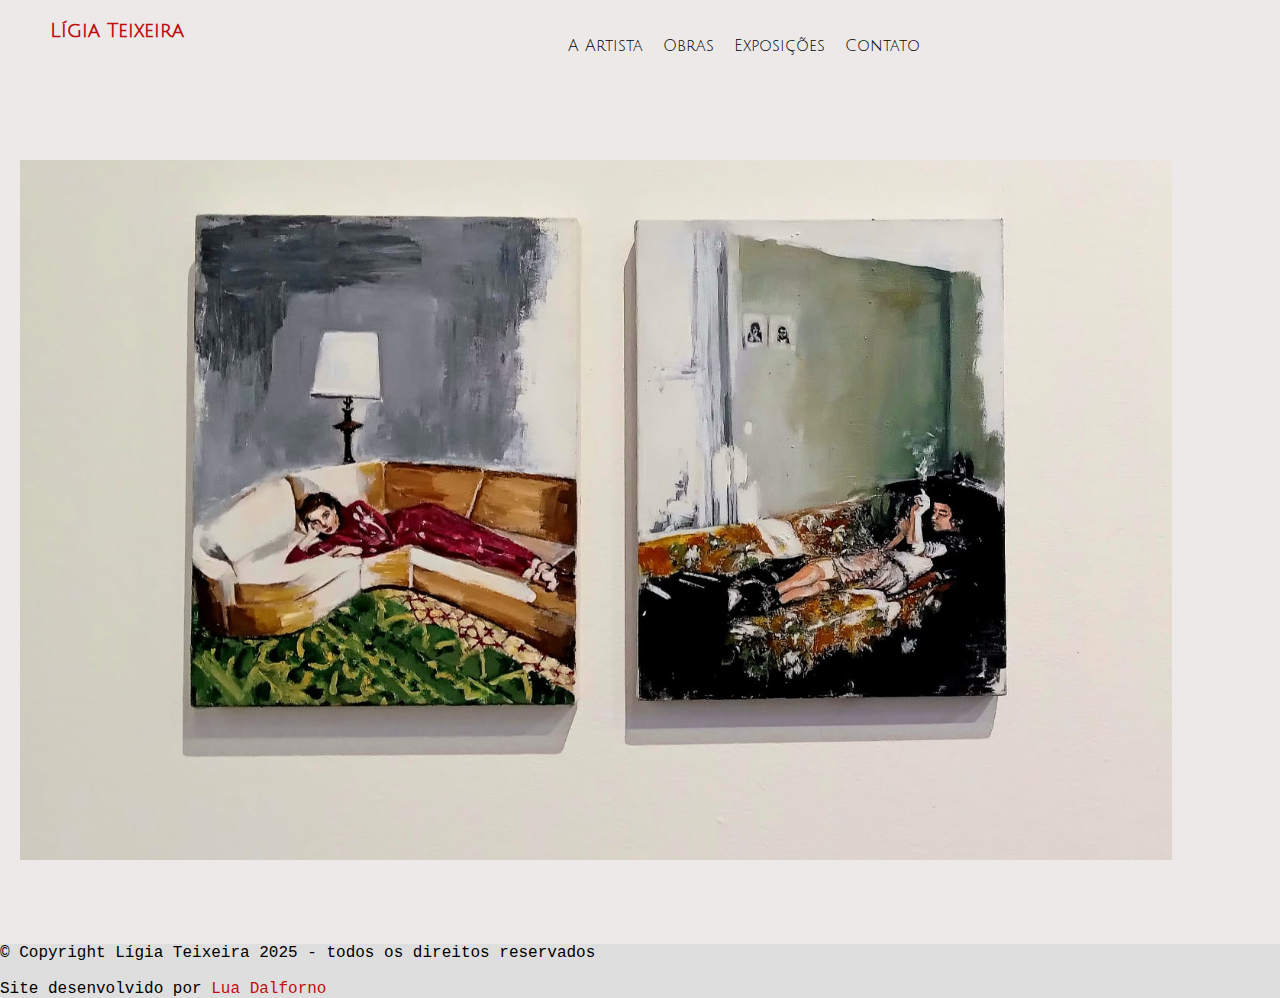
<file: index.html>
<!DOCTYPE html>
<html lang="pt-br">
<head>
    <meta charset="UTF-8">
    <meta name="viewport" content="width=device-width, initial-scale=1.0">
    <title>Lígia Teixeira</title>
    <link rel="stylesheet" href="estilos/style.css">
    <link rel="stylesheet" href="estilos/mediaquery.css">
    <link rel="preconnect" href="https://fonts.googleapis.com">
    <link rel="preconnect" href="https://fonts.gstatic.com" crossorigin>
    <link href="https://fonts.googleapis.com/css2?family=ABeeZee:ital@0;1&family=Abril+Fatface&family=Jim+Nightshade&family=Julius+Sans+One&display=swap" rel="stylesheet">
    <link rel="stylesheet" href="https://fonts.googleapis.com/css2?family=Material+Symbols+Outlined:opsz,wght,FILL,GRAD@20..48,100..700,0..1,-50..200&icon_names=menu" />
</head>
<body>
    <header>
        <div class="box">
            
                <div><a href="index.html" class="Lígia"><h1>Lígia Teixeira</h1></a></div>
                <div><span id="burguer" class="material-symbols-outlined" onclick="clickMenu()">menu</span></div>   
                
                
                
        </div>    
                <div class="dropdown">
                                
                    

                    <div class="dropdown-content">
                        <menu id="itens">
                        
                                
                            <ul class="navbar">
                                <li><a href="A Artista.html">A Artista</a></li>
                                <li><a href="Obras.html">Obras</a></li>
                                <li><a href="#" >Exposições</a>
                                    <ul>
                                        <li><a href="Exposiçõesindividuais.html" class="expo">Exposições Individuais</a></li>
                                        <li><a href="Exposiçõescoletivas.html" class="expo">Exposições Coletivas</a></li>
                                    </ul>
                                </li>
                                <li><a href="Contato.html">Contato</a></li>
                                    
                            </ul>
                      </menu>
                    </div>  
                </div>
            
         
        </div>        
        
    </header>
    <main>
        
            <div><img src="imagens/9.jpeg" class="img-de-capa"></div>
        
    </main>
    
    <footer>
        &#169 Copyright Lígia Teixeira 2025 - todos os direitos reservados <br><br>
        Site desenvolvido por <a class="Lua" href="https://github.com/Luadalforno" target="_blank">Lua Dalforno</a>
    </footer>
    <script src="js/myscript.js"></script>
</body>
</html>
</file>
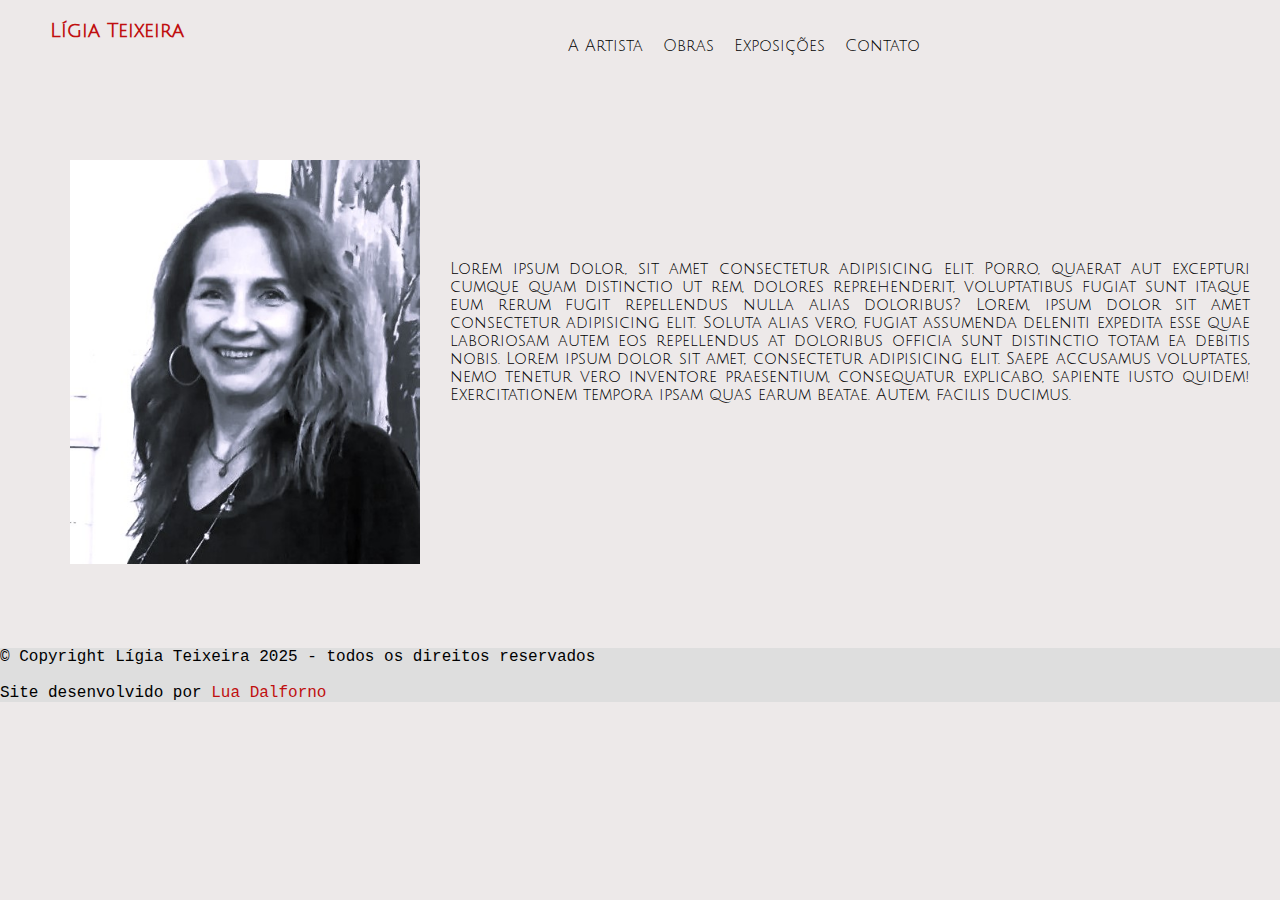
<file: A Artista.html>
<!DOCTYPE html>
<html lang="pt-br">
<head>
    <meta charset="UTF-8">
    <meta name="viewport" content="width=device-width, initial-scale=1.0">
    <title>Document</title>
    <link rel="stylesheet" href="estilos/style.css">
    <link rel="stylesheet" href="estilos/mediaquery.css">
    <link rel="preconnect" href="https://fonts.googleapis.com">
    <link rel="preconnect" href="https://fonts.gstatic.com" crossorigin>
    <link href="https://fonts.googleapis.com/css2?family=ABeeZee:ital@0;1&family=Abril+Fatface&family=Jim+Nightshade&family=Julius+Sans+One&display=swap" rel="stylesheet">
    <link rel="stylesheet" href="https://fonts.googleapis.com/css2?family=Material+Symbols+Outlined:opsz,wght,FILL,GRAD@20..48,100..700,0..1,-50..200&icon_names=menu" />
</head>
<body>
    <header>
        <div class="box">
            
                <div><a href="index.html" class="Lígia"><h1>Lígia Teixeira</h1></a></div>
                <div><span id="burguer" class="material-symbols-outlined" onclick="clickMenu()">menu</span></div>
        </div>    
            
            
            <div class="dropdown">
                <div class="dropdown-content">
                    <menu id="itens">
                        <ul class="navbar">
                            <li><a href="A Artista.html">A Artista</a></li>
                            <li><a href="Obras.html">Obras</a></li>
                            <li><a href="#">Exposições</a>
                                <ul>
                                    <li><a href="Exposiçõesindividuais.html">Exposições Individuais</a></li>
                                    <li><a href="Exposiçõescoletivas.html">Exposições Coletivas</a></li>
                                </ul>
                            </li>
                            <li><a href="Contato.html">Contato</a></li>
                
                        </ul>
                    </menu>
                </div>
                
            </div>
    </header>
    <main>
        <div class="box-biografia">
            <div>
                <picture><img src="imagens/ligia p e b.jpg" class="ligia-p-e-b" alt="Lígia"></picture>
            </div>
            <div>
                <p class="biografia">Lorem ipsum dolor, sit amet consectetur adipisicing elit. Porro, quaerat aut excepturi cumque quam distinctio ut rem, dolores reprehenderit, voluptatibus fugiat sunt itaque eum rerum fugit repellendus nulla alias doloribus? Lorem, ipsum dolor sit amet consectetur adipisicing elit. Soluta alias vero, fugiat assumenda deleniti expedita esse quae laboriosam autem eos repellendus at doloribus officia sunt distinctio totam ea debitis nobis. Lorem ipsum dolor sit amet, consectetur adipisicing elit. Saepe accusamus voluptates, nemo tenetur vero inventore praesentium, consequatur explicabo, sapiente iusto quidem! Exercitationem tempora ipsam quas earum beatae. Autem, facilis ducimus.</p>
            </div>
        </div>
    </main>
    <script src="js/myscript.js"></script>

</body>
<footer>
    &#169 Copyright Lígia Teixeira 2025 - todos os direitos reservados <br><br>
    Site desenvolvido por <a class="Lua" href="https://github.com/Luadalforno" target="_blank">Lua Dalforno</a>
</footer>
</html>
</file>
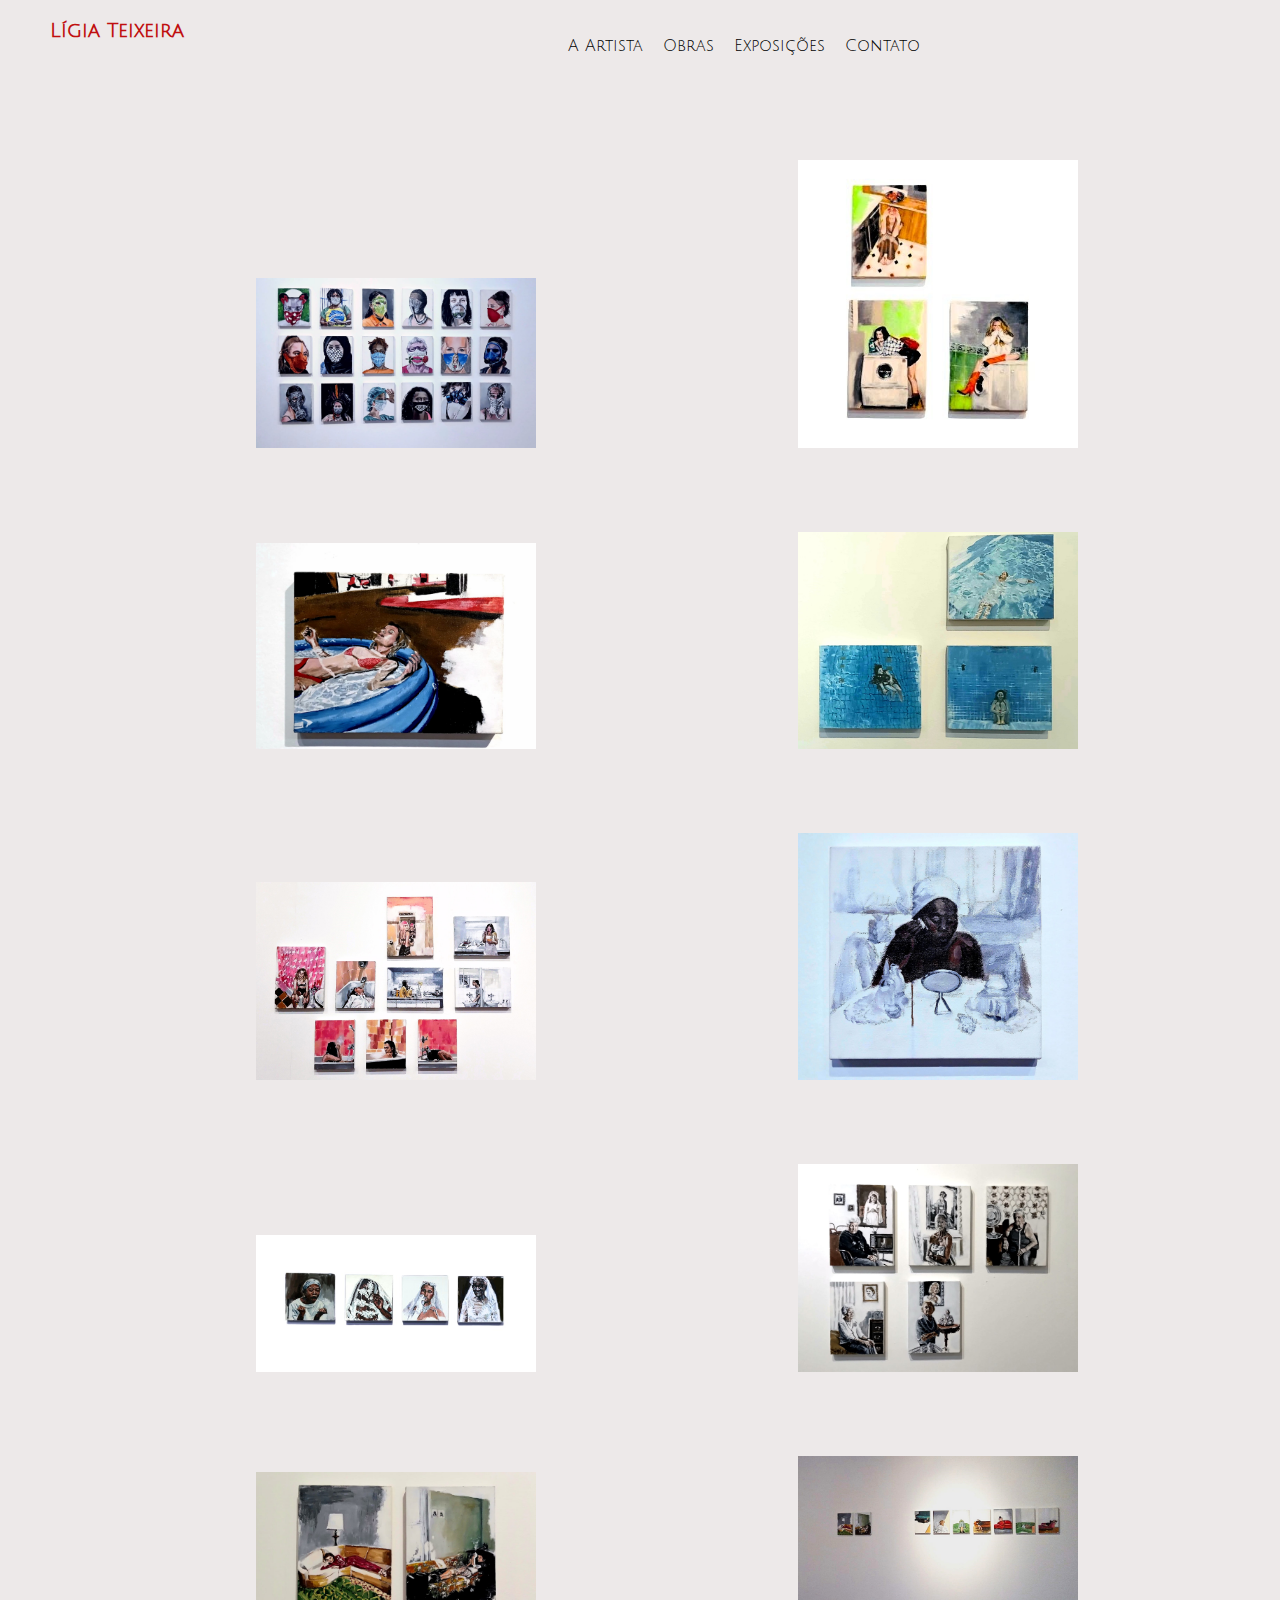
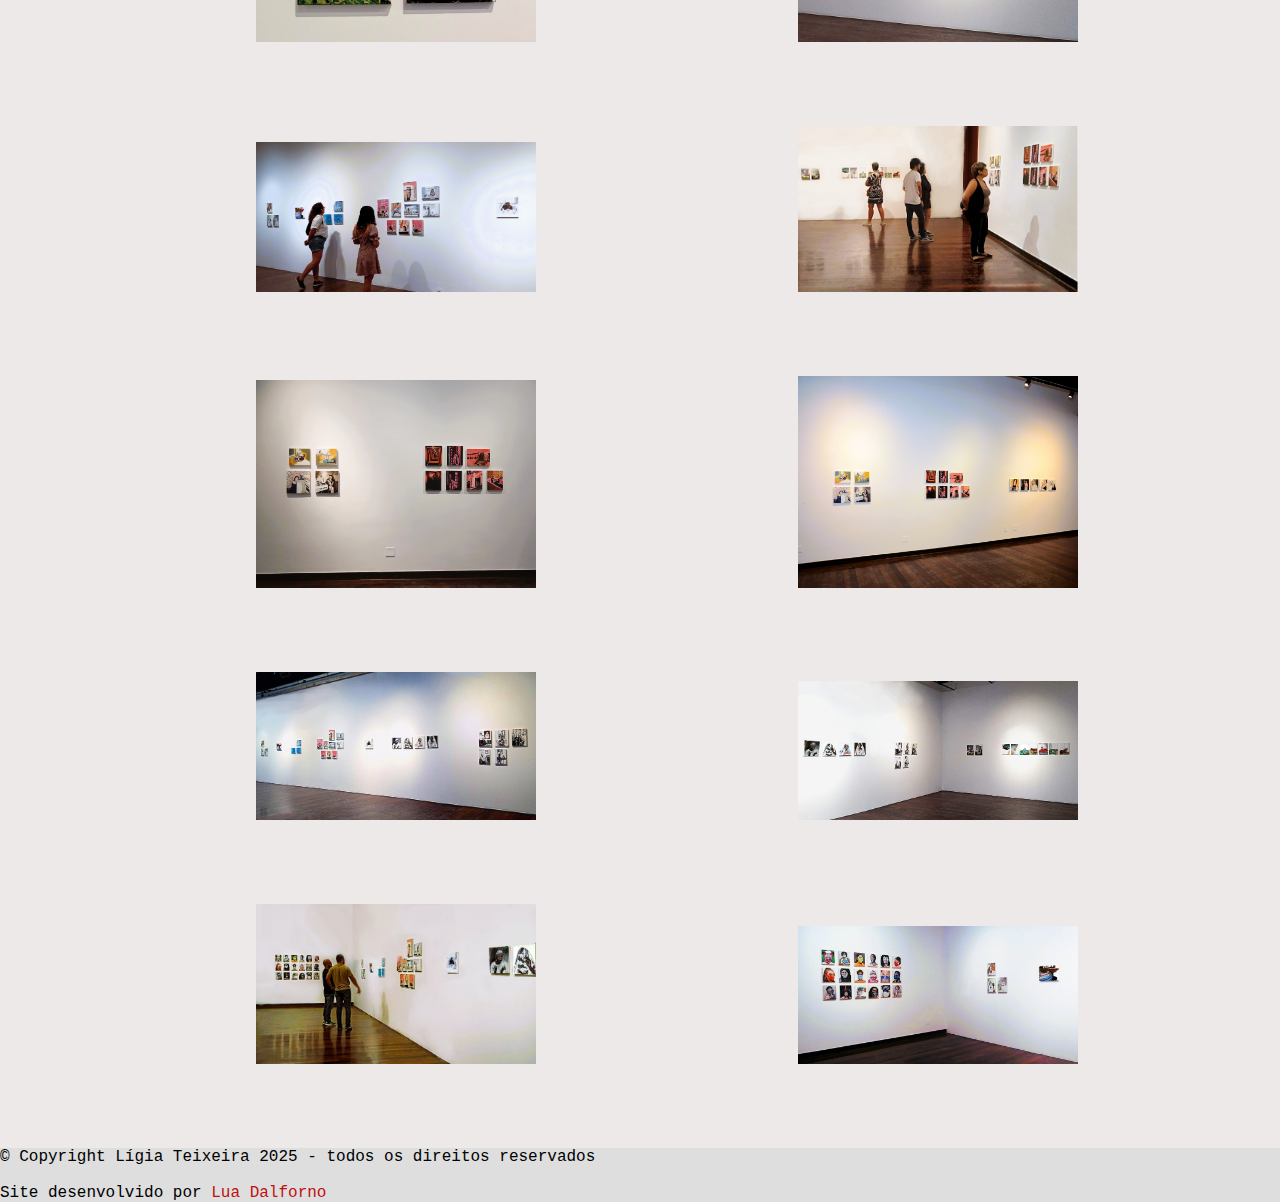
<file: confinadas.html>
<!DOCTYPE html>
<html lang="pt-br">
<head>
    <meta charset="UTF-8">
    <meta name="viewport" content="width=device-width, initial-scale=1.0">
    <title>Document</title>
    <link rel="stylesheet" href="estilos/style.css">
    <link rel="stylesheet" href="estilos/mediaquery.css">
    <link rel="preconnect" href="https://fonts.googleapis.com">
    <link rel="preconnect" href="https://fonts.gstatic.com" crossorigin>
    <link href="https://fonts.googleapis.com/css2?family=ABeeZee:ital@0;1&family=Abril+Fatface&family=Jim+Nightshade&family=Julius+Sans+One&display=swap" rel="stylesheet">
    <link rel="stylesheet" href="https://fonts.googleapis.com/css2?family=Material+Symbols+Outlined:opsz,wght,FILL,GRAD@20..48,100..700,0..1,-50..200&icon_names=menu" />
</head>
<body>
    <header>
        <div class="box">
            <div>
                <a href="index.html" class="Lígia">
                    <h1>Lígia Teixeira</h1></a>
            </div>
                <div><span id="burguer" class="material-symbols-outlined" onclick="clickMenu()">menu</span></div>
        </div>    
            
                            <div>
                                <menu id="itens">

                                    <ul class="navbar">
                                        <li><a href="A Artista.html">A Artista</a></li>
                                        <li><a href="Obras.html">Obras</a></li>
                                        <li><a href="#">Exposições</a>
                                            <ul>
                                                <li><a href="Exposiçõesindividuais.html">Exposições Individuais</a></li>
                                                <li><a href="Exposiçõescoletivas.html">Exposições Coletivas</a></li>
                                            </ul>
                                        </li>       
                                        <li><a href="Contato.html">Contato</a></li>
                                    
                                    </ul>
                                </menu
                                >    
                            </div>
         
                
    </header>
    <main>
        <section>
            <picture>
                <img src="imagens/1.jpeg" class="imagem-confinadas" alt="">
                <img src="imagens/2.jpg" class="imagem-confinadas" alt="">
                <img src="imagens/3.jpeg" class="imagem-confinadas" alt="">
                <img src="imagens/4.jpg" class="imagem-confinadas" alt="">
                <img src="imagens/expo-nove.jpg" class="imagem-confinadas" alt="">
                <img src="imagens/6.jpeg" class="imagem-confinadas" alt="">
                <img src="imagens/expo-seis.jpg" class="imagem-confinadas" alt="">
                <img src="imagens/8.jpeg" class="imagem-confinadas" alt="">
                <img src="imagens/9.jpeg" class="imagem-confinadas" alt="">
                <img src="imagens/expo-dois.jpeg" class="imagem-confinadas" alt="">
                <img src="imagens/expo-tres.jpg" class="imagem-confinadas" alt="">
                <img src="imagens/expo-quatro.jpg" class="imagem-confinadas" alt="">
                <img src="imagens/expo-cinco.jpg" class="imagem-confinadas" alt="">
                <img src="imagens/expo-sete.JPG" class="imagem-confinadas" alt="">
                <img src="imagens/expo-oito.jpg" class="imagem-confinadas" alt="">
                <img src="imagens/expo-dez.jpg" class="imagem-confinadas" alt="">
                <img src="imagens/expo-onze.jpg" class="imagem-confinadas" alt="">
                <img src="imagens/expo-doze.jpg" class="imagem-confinadas" alt="">
                
            </picture>
        </section>
    </main>
    <footer>
        &#169 Copyright Lígia Teixeira 2025 - todos os direitos reservados <br><br>
        Site desenvolvido por <a class="Lua" href="https://github.com/Luadalforno" target="_blank">Lua Dalforno</a>
    </footer>
    <script src="js/myscript.js"></script>
</body>
</html>
</file>
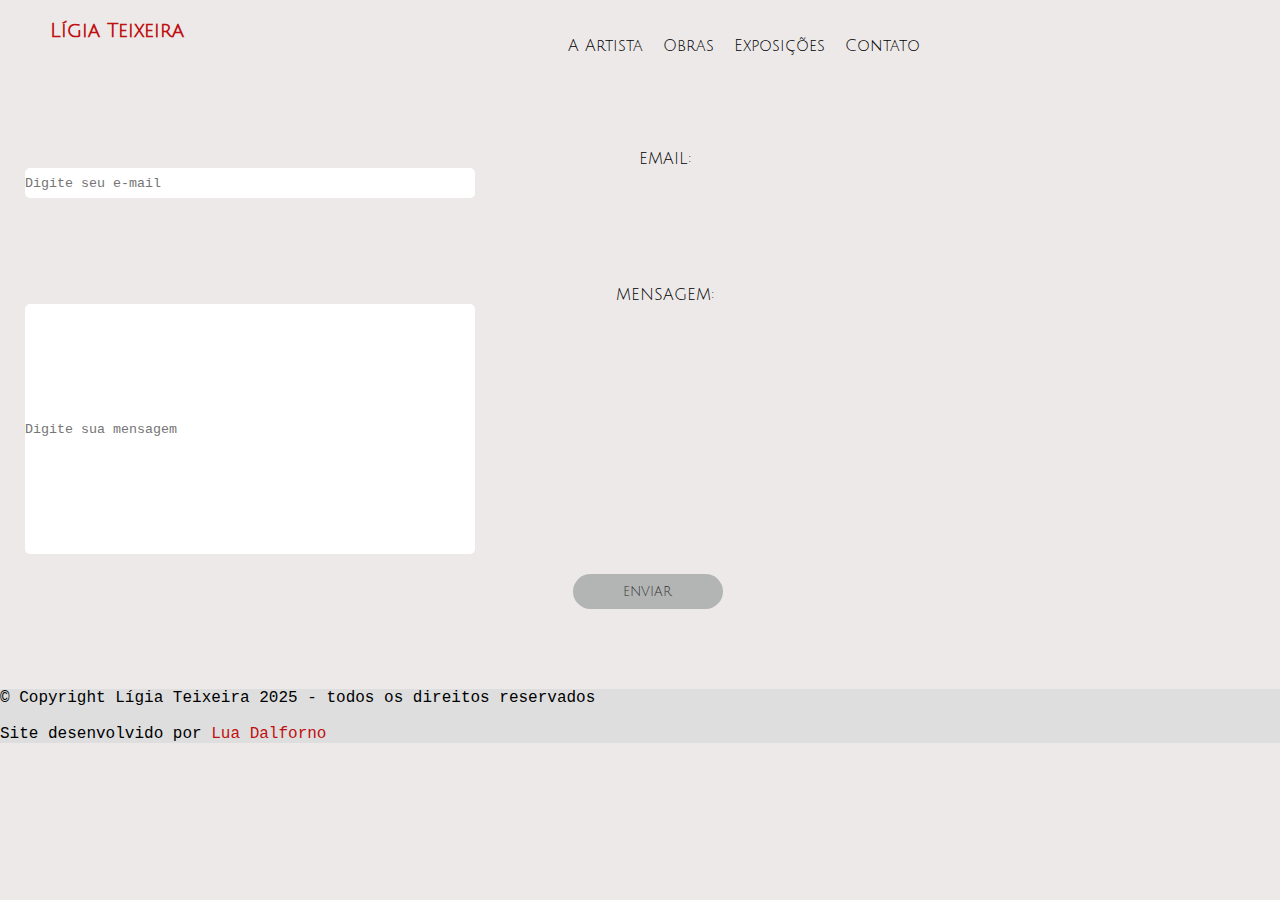
<file: Contato.html>
<!DOCTYPE html>
<html lang="pt-br">
<head>
    <meta charset="UTF-8">
    <meta name="viewport" content="width=device-width, initial-scale=1.0">
    <title>Document</title>
    <link rel="stylesheet" href="estilos/style.css">
    <link rel="stylesheet" href="estilos/mediaquery.css">
    <link rel="preconnect" href="https://fonts.googleapis.com">
    <link rel="preconnect" href="https://fonts.gstatic.com" crossorigin>
    <link href="https://fonts.googleapis.com/css2?family=ABeeZee:ital@0;1&family=Abril+Fatface&family=Jim+Nightshade&family=Julius+Sans+One&display=swap" rel="stylesheet">
    <link rel="stylesheet" href="https://fonts.googleapis.com/css2?family=Material+Symbols+Outlined:opsz,wght,FILL,GRAD@20..48,100..700,0..1,-50..200&icon_names=menu" />
</head>
<body>
    <header>
        <div class="box">
            <div>
                <a href="index.html" class="Lígia">
                    <h1>Lígia Teixeira</h1></a>
            </div>
                <div><span id="burguer" class="material-symbols-outlined" onclick="clickMenu()">menu</span> </div>   
        </div>    
            
            <div>
                <menu id="itens">

                    <ul class="navbar">
                        <li><a href="A Artista.html">A Artista</a></li>
                        <li><a href="Obras.html">Obras</a></li>
                        <li><a href="Exposições.html">Exposições</a>
                            <ul>
                                <li><a href="Exposiçõesindividuais.html">Exposições Individuais</a></li>
                                <li><a href="Exposiçõescoletivas.html">Exposições Coletivas</a></li>
                            </ul>
                        </li>       
                        <li><a href="Contato.html">Contato</a></li>
                    
                    </ul>
                </menu>    
            </div>
        
                
        
    </header>
    
    <main>
        <section>
            <form action="https://formsubmit.co/lua120584@gmail.com" method="post">
                <label for="campoemail">EMAIL: </label>    
           <input type="email" name="email" id="campoemail" placeholder="Digite seu e-mail" required> <br> <br>

           <label for="mensagem">MENSAGEM:</label>
           <input type="text" name="mensagem" id="mensagem" placeholder="Digite sua mensagem" required >

           <button type="submit">ENVIAR</button>

           <input type="hidden" name="_next" value="http://127.0.0.1:5500/thanks.html">
            </form>
        </section>
    </main>
    <footer>
        &#169 Copyright Lígia Teixeira 2025 - todos os direitos reservados <br><br>
        Site desenvolvido por <a class="Lua" href="https://github.com/Luadalforno" target="_blank">Lua Dalforno</a>
    </footer>
    <script src="js/myscript.js"></script>
</body>
</body>
</html>
</file>
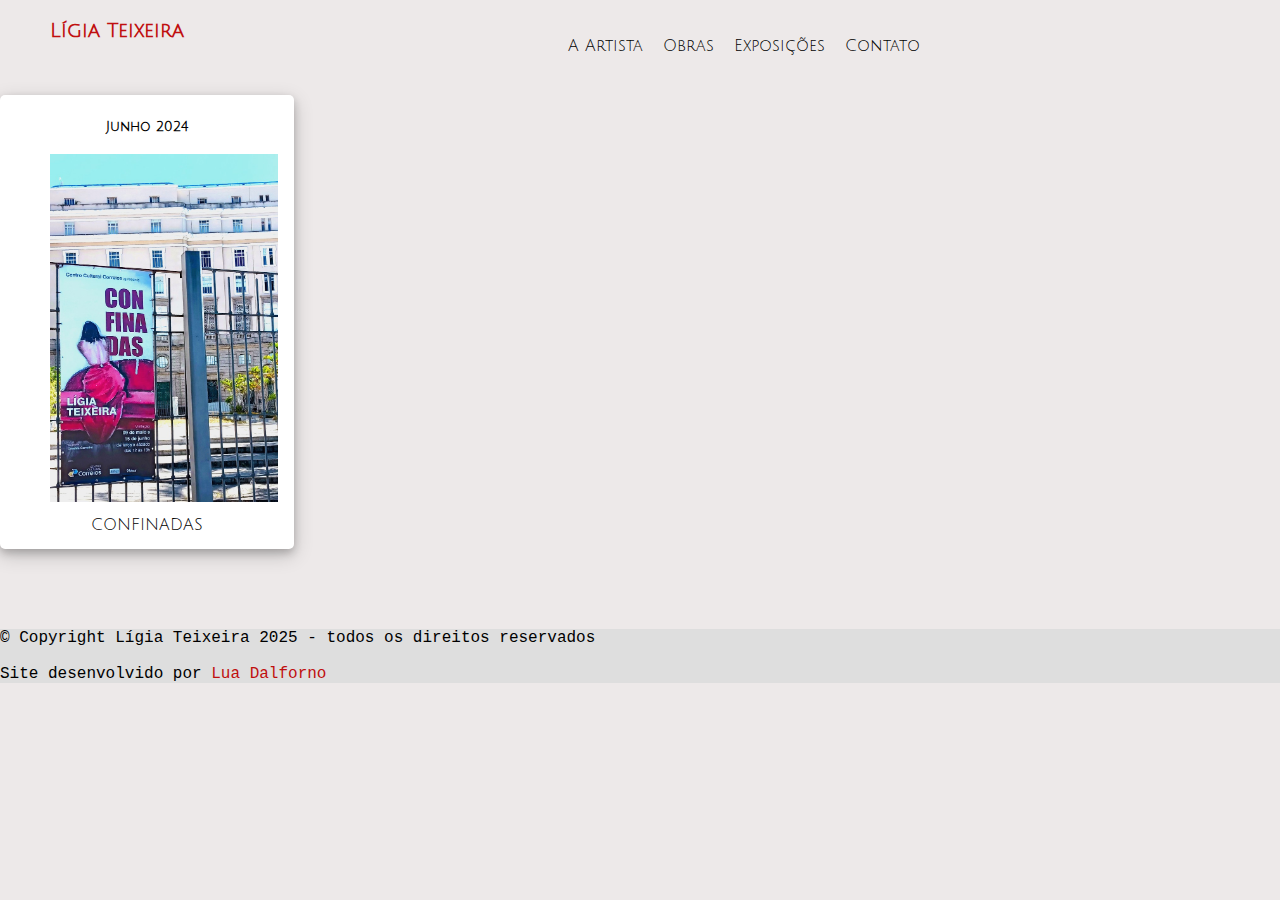
<file: Exposiçõesindividuais.html>
<!DOCTYPE html>
<html lang="pt-br">
<head>
    <meta charset="UTF-8">
    <meta name="viewport" content="width=device-width, initial-scale=1.0">
    <title>Document</title>
    <link rel="stylesheet" href="estilos/style.css">
    <link rel="stylesheet" href="estilos/mediaquery.css">
    <link rel="preconnect" href="https://fonts.googleapis.com">
    <link rel="preconnect" href="https://fonts.gstatic.com" crossorigin>
    <link href="https://fonts.googleapis.com/css2?family=ABeeZee:ital@0;1&family=Abril+Fatface&family=Jim+Nightshade&family=Julius+Sans+One&display=swap" rel="stylesheet">
    <link rel="stylesheet" href="https://fonts.googleapis.com/css2?family=Material+Symbols+Outlined:opsz,wght,FILL,GRAD@20..48,100..700,0..1,-50..200&icon_names=menu" />
</head>
<body>
    <header>
        <div class="box">
            <div>
                <a href="index.html" class="Lígia">
                    <h1>Lígia Teixeira</h1></a>
            </div>
                <div><span id="burguer" class="material-symbols-outlined" onclick="clickMenu()">menu</span></div>
            
        </div>    
                            <div>
                                <menu id="itens">

                                    <ul class="navbar">
                                        <li><a href="A Artista.html">A Artista</a></li>
                                        <li><a href="Obras.html">Obras</a></li>
                                        <li><a href="Exposições.html">Exposições</a>
                                            <ul>
                                                <li><a href="Exposiçõesindividuais.html">Exposições Individuais</a></li>
                                                <li><a href="Exposiçõescoletivas.html">Exposições Coletivas</a></li>
                                            </ul>
                                        </li>       
                                        <li><a href="Contato.html">Contato</a></li>
                                    
                                    </ul>
                                </menu
                                >    
                            </div>
         
                
        
    </header>
    <main>
        <section>
            <div class="exposições-individuais">
                <div class="confinadas-polaroid">
                    <div><h3>Junho 2024</h3></div>
                    <div><a href="confinadas.html"><img src="imagens/confinadas.jpg" class="imagem-banner"></a></div>
                    <div class="container">
                        <p>
                            CONFINADAS
                        </p>
                    </div>
                    
                
                        
                    
                </div>
            </div>   
                
        </section>
    </main>
    <footer>
        &#169 Copyright Lígia Teixeira 2025 - todos os direitos reservados <br><br>
        Site desenvolvido por <a class="Lua" href="https://github.com/Luadalforno" target="_blank">Lua Dalforno</a>
    </footer>
    <script src="js/myscript.js"></script>

</body>
</html>
</file>
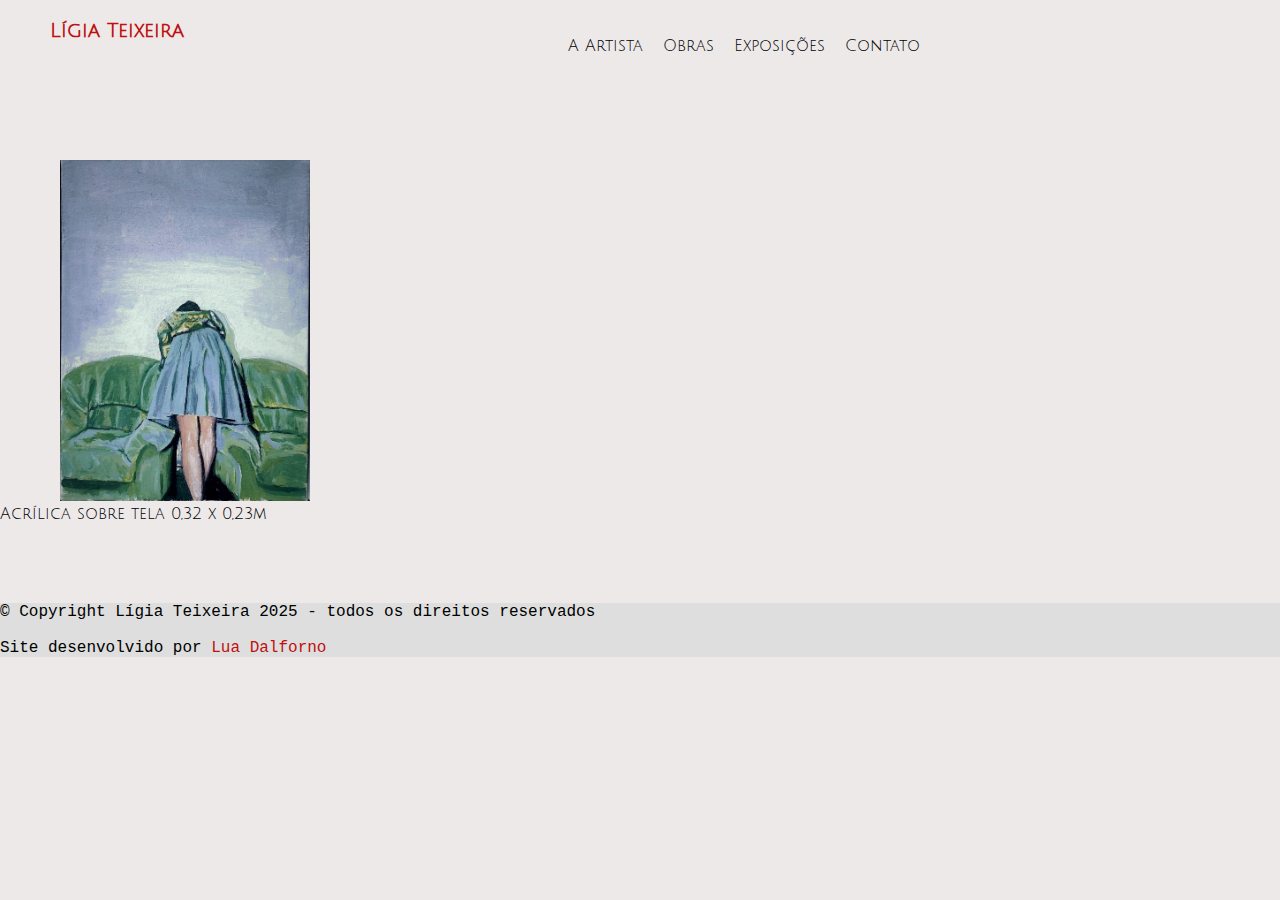
<file: Obras.html>
<!DOCTYPE html>
<html lang="pt-br">
<head>
    <meta charset="UTF-8">
    <meta name="viewport" content="width=device-width, initial-scale=1.0">
    <title>Document</title>
    <link rel="stylesheet" href="estilos/style.css">
    <link rel="stylesheet" href="estilos/mediaquery.css">
    <link rel="preconnect" href="https://fonts.googleapis.com">
    <link rel="preconnect" href="https://fonts.gstatic.com" crossorigin>
    <link href="https://fonts.googleapis.com/css2?family=ABeeZee:ital@0;1&family=Abril+Fatface&family=Jim+Nightshade&family=Julius+Sans+One&display=swap" rel="stylesheet">
    <link rel="stylesheet" href="https://fonts.googleapis.com/css2?family=Material+Symbols+Outlined:opsz,wght,FILL,GRAD@20..48,100..700,0..1,-50..200&icon_names=menu" />
</head>
<body>
    <header>
        <div class="box">
            <div>
                <a href="index.html" class="Lígia">
                    <h1>Lígia Teixeira</h1></a>
            </div>
                <div><span id="burguer" class="material-symbols-outlined" onclick="clickMenu()">menu</span></div>
        </div>    
            
                <div>
                    <menu id="itens">

                        <ul class="navbar">
                            <li><a href="A Artista.html">A Artista</a></li>
                            <li><a href="Obras.html">Obras</a></li>
                            <li><a href="#">Exposições</a>
                            <ul>
                                <li><a href="Exposiçõesindividuais.html">Exposições Individuais</a></li>
                                <li><a href="Exposiçõescoletivas.html">Exposições Coletivas</a></li>
                            </ul>
                            </li>       
                            <li><a href="Contato.html">Contato</a></li>
                    
                        </ul>
                    </menu>    
                </div>
        
        
                
        
    </header>
   <main>
        <section>
            <picture>
                <img src="imagens/mulhervestido.jpg" class= "Mulher_vestido" width="250px"><figcaption>Acrílica sobre tela 0,32 x 0,23m</figcaption>
            </picture>
        </section>
   </main> 
   <footer>
    &#169 Copyright Lígia Teixeira 2025 - todos os direitos reservados <br><br>
    Site desenvolvido por <a class="Lua" href="https://github.com/Luadalforno" target="_blank">Lua Dalforno</a>
</footer>
<script src="js/myscript.js"></script>
</body>
</body>
</html>
</file>
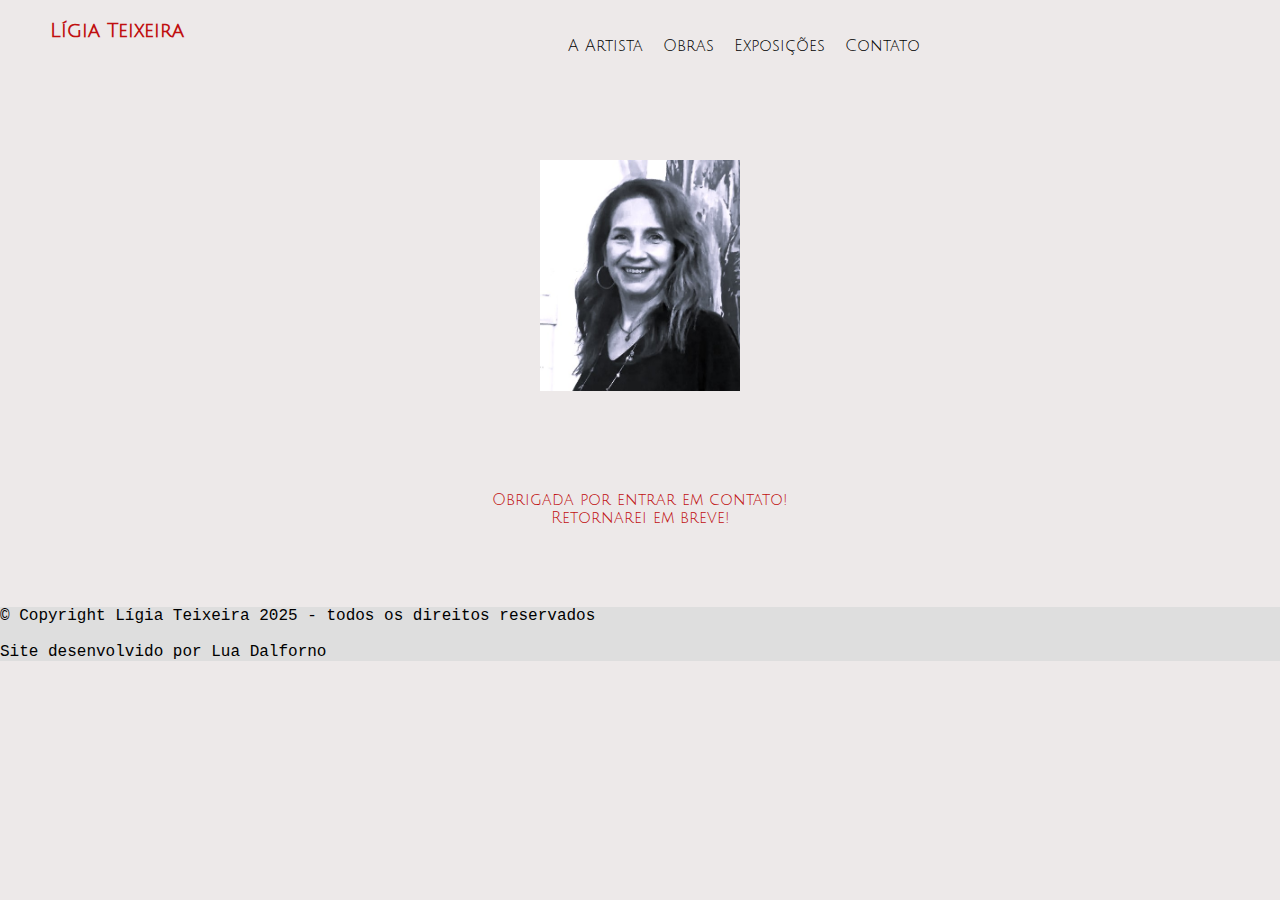
<file: thanks.html>
<!DOCTYPE html>
<html lang="en">
<head>
    <meta charset="UTF-8">
    <meta name="viewport" content="width=device-width, initial-scale=1.0">
    <title>thanks</title>
    <link rel="stylesheet" href="estilos/style.css">
    <link rel="stylesheet" href="estilos/mediaquery.css">
    <link rel="preconnect" href="https://fonts.googleapis.com">
    <link rel="preconnect" href="https://fonts.gstatic.com" crossorigin>
    <link href="https://fonts.googleapis.com/css2?family=ABeeZee:ital@0;1&family=Abril+Fatface&family=Jim+Nightshade&family=Julius+Sans+One&display=swap" rel="stylesheet">
    <link rel="stylesheet" href="https://fonts.googleapis.com/css2?family=Material+Symbols+Outlined:opsz,wght,FILL,GRAD@20..48,100..700,0..1,-50..200&icon_names=menu" />
</head>
<body>
    <header>
        <div class="box">
            <div><a href="index.html" class="Lígia">
                <h1>Lígia Teixeira</h1>
            </a>
            <span id="burguer" class="material-symbols-outlined" onclick="clickMenu()">menu</span>
        
        
            
            
            <div>
                <menu id="itens">

                    <ul class="navbar">
                        <li><a href="A Artista.html">A Artista</a></li>
                        <li><a href="Obras.html">Obras</a></li>
                        <li><a href="Exposições.html">Exposições</a>
                        <ul>
                            <li><a href="Exposiçõesindividuais.html">Exposições Individuais</a></li>
                            <li><a href="Exposiçõescoletivas.html">Exposições Coletivas</a></li>
                        </ul>
                        </li>       
                    <li><a href="Contato.html">Contato</a></li>
                
                    </ul>
                </menu>    
            </div>
        </div>   
    </header>

    <picture >
        <img class="thanks"  src="imagens/ligia p e b.jpg" > <p class="texto-contato">Obrigada por entrar em contato! <br> Retornarei em breve!</p>
    </picture>
    <script src="js/myscript.js"></script>
</body>
</body>
    <footer>
        &#169 Copyright Lígia Teixeira 2025 - todos os direitos reservados <br><br>
        Site desenvolvido por Lua Dalforno
    </footer>
</html>
</file>
<file: estilos/style.css>
@charset "UTF-8";



* {
    box-sizing: border-box;
    padding: 0;
    margin: 0;
    font-family: "julius sans one";
}

body, html {
    background-color: #EDE9E9;
}

.box {
    display: flex;
    padding-top: 20px;
    gap: 250px;
}

div #burguer {
    background-color: #EDE9E9;
    color: #c75d5d;
    transform: translate(-200%, 10%);
    
    
    
    
    }

#burguer:hover {
    background-color: #C00F0F;
    color: #FFFF;
    border-radius: 3px;
    cursor: pointer;
    
}   

#itens {
    display: none;
}

.navbar li {
    display: block;
}

.navbar li a {
    color:#fff;
    text-decoration: none;
    padding: 10px;
    display: block;
    text-align: center;
    
}

.navbar li a:hover {
    box-shadow: 0 3px 10px 0 #ccc;
    -webkit-box-shadow: 0 3px 10px 0;
    text-shadow: 0px 0px 5px #fff;
    transition-duration: 1.3s;
}
.navbar li, ul { 
        
    list-style-type: none;
    background-color: #c75d5d;
    margin: auto;
    
    
}

ul li:hover ul{
    display: block;
}

ul ul {
    display: none;
    position: relative;
    width: 150px;
    
    
}


.Lígia h1 {
    font-size: 20px;
    color: #C00F0F;
    margin-left: 50px;
    
    
}

.Lígia h1:hover {
    background-color: #C00F0F;
    color: #fff;
    padding: 8px;
    transition-duration: 1.2s;
    border-radius: 5px;
}

.Lígia {
    text-decoration: none;
}

img {
    margin-top: 80px;
    margin-left: 60px;
}

img:hover {
    scale: 1.1;
    overflow: hidden;
    transition-duration: 1.5s;
}
.img-de-capa {
    width: 90%;
    height: auto;
    justify-content: center;
    margin-left: 20px;
    margin-right: 20px;
    
}

footer {
    margin-top: 80px;
    font-family: 'Courier New', Courier, monospace;
    background-color:#dedede;
}

.Lua {
    font-family: 'Courier New', Courier, monospace;
    color: #C00F0F;
    text-decoration: none;
}

.Lua:hover {
    color: #fff;
    background-color: #C00F0F;
    border-radius: 5px;
    transition-duration: 1.5s;
}

/* a artista*/

.ligia-p-e-b {
    width: 250px;
    margin-left: 20%;
   justify-content: center;
}
 
.box-biografia {
    display: block;
    
    
}

.biografia {
    text-align: justify;
    padding-left: 30px;
    padding-right: 30px;
    padding-top: 30px;
    
}

/*Obras*/



/*exposições - exposições individuais*/
/*confinadas*/

.exposiçoes-individuais {
    display: flex;
    justify-content: center;
    align-items: center;
    flex-wrap: wrap;

}

.container {
    text-align: center;
    padding: 10px 20px;
    
    
}


.confinadas-polaroid {
    
    background-color: white;
    box-shadow: 0 4px 8px 0 rgba(0, 0, 0, 0.2), 0 6px 20px 0 rgba(0, 0, 0, 0.19);
    border-radius: 5px;
    width: 60%;
    height: auto;
    margin-top: 15px;
    padding: 5px 5px;

    
    

}

.imagem-banner {
    width: 70%;
    margin-bottom: 40px;
    margin: auto;
    margin-left: 45px;
}

 h3 {
    font-size: small;
    text-align: center;
    margin-top: 20px;
    padding-bottom: 20px;
}

.imagem-confinadas{
    width: 280px;
    flex-wrap: wrap;
    margin-left: 20%;
    
    
    
}

.imagem-confinadas:hover {
    scale: 1.3;
    transition-duration: 1.5;
    border: 6px double #c75d5d82;
}





/*contato*/

form, label {
    font-family: "julius sans one";
    border-radius: 8px;
    display: block;
    margin-top: 70px;
    margin-left: 25px;
    justify-items: center;
    
    
    
    
    
}

button {
   font-family: "Julius Sans One";
    border: none;
    padding: 10px;
    width: 150px;
    border-radius: 70px;
    cursor: pointer;
    color: #333;
    background-color: rgb(179, 181, 181);
    margin-top: 20px;
    margin-left: 140px;
    
}

button:hover {
    background-color: #C00F0F;
    color: #FFFF;
    transition-duration: 1.5s;
    box-shadow:0 3px 10px 5px #9f9f9f;
}

input#mensagem {
    font-family: 'Courier New', Courier, monospace;
    height: 200px;
    width: 450px;
    
}

input[type=text] {
    font-family: 'Courier New', Courier, monospace;
    border-radius: 5px;
    height: 30px;
    width: 450px;
    border: none;
}

input[type=email] {
    font-family: 'Courier New', Courier, monospace;
    border-radius: 5px;
    height: 30px;
    width: 450px;
    border: none;
}

.thanks {
    width: 200px;
    display: block;
    margin: 80px auto;

    
}

.texto-contato {
    font-family: "Julius Sans One";
    color: #C00F0F;
    text-align: center;
    padding-top: 20px;
    
}
</file>
<file: estilos/mediaquery.css>
@media screen and (min-width: 769px) and (max-width: 1536px) {
    
    
    #burguer {
        display:none;
    }

    #itens {
        display: block;
    }

    .navbar{
        color: black;
        display: inline-flex;
        transform: translate(150%, -40%);
        
        
    }

    .navbar li a {
        background-color: #EDE9E9;
        color: black;
        
    }

    .navbar li a:hover {
        border-radius: 4px;
        border: none;
        
            box-shadow: 4px 4px 10px 3px #b5b4b4eb;
            
            text-shadow: 0px 0px 5px #fff;
            transition-duration: 1.3s;
            background-color: #c75d5d;
            color: #fff;
        }
    

    .navbar li, ul {
        background-color: #EDE9E9;
       
    }

    ul ul {
        position: absolute;
    }

    /* a artista*/

.ligia-p-e-b {
    width: 350px;
    margin-left: 20%;
   
}
 
.box-biografia {
    display: flex;
    
    
}

.biografia {
    text-align: justify;
    padding-left: 100px;
    padding-right: 30px;
    padding-top: 180px;
    
    
}

/*Obras*/
    
    /*exposições - exposições individuais*/
/*confinadas*/

.exposiçoes-individuais {
    display: flex;
    justify-content: center;
    align-items: center;
    flex-wrap: wrap;

}

.confinadas-polaroid {
    
    background-color: white;
    box-shadow: 0 4px 8px 0 rgba(0, 0, 0, 0.2), 0 6px 20px 0 rgba(0, 0, 0, 0.19);
    border-radius: 5px;
    width: 23%;
    height: 15%;
    margin-top: 15px;
    padding: 5px 5px;
    

    
    

}

.imagem-banner {
    width: 80%;
    margin-bottom: 40px;
    margin: auto;
    margin-left: 45px;
}


/*contato*/

form, label {
    font-family: "julius sans one";
    border-radius: 8px;
    display: block;
    margin-top: 70px;
    margin-left: 25px;
    justify-items: center;
    
    
    
    
    
}

button {
    display: block;
   font-family: "Julius Sans One";
    border: none;
    padding: 10px;
    width: 150px;
    border-radius: 70px;
    cursor: pointer;
    color: #333;
    background-color: rgb(179, 181, 181);
    margin-top: 20px;
    justify-items: center;
    margin-right: 150px;
    
}

button:hover {
    background-color: #C00F0F;
    color: #FFFF;
    transition-duration: 1.5s;
    box-shadow:0 3px 10px 5px #9f9f9f;
}

input#mensagem {
    font-family: 'Courier New', Courier, monospace;
    height: 250px;
    width: 450px;
    
}

input[type=text] {
    font-family: 'Courier New', Courier, monospace;
    border-radius: 5px;
    height: 30px;
    width: 450px;
    border: none;
}

input[type=email] {
    font-family: 'Courier New', Courier, monospace;
    border-radius: 5px;
    height: 30px;
    width: 450px;
    border: none;
}

.thanks {
    width: 200px;
    display: block;
    margin: 80px auto;

    
}

.texto-contato {
    font-family: "Julius Sans One";
    color: #C00F0F;
    text-align: center;
    padding-top: 20px;
    
}





    
    
}
</file>
